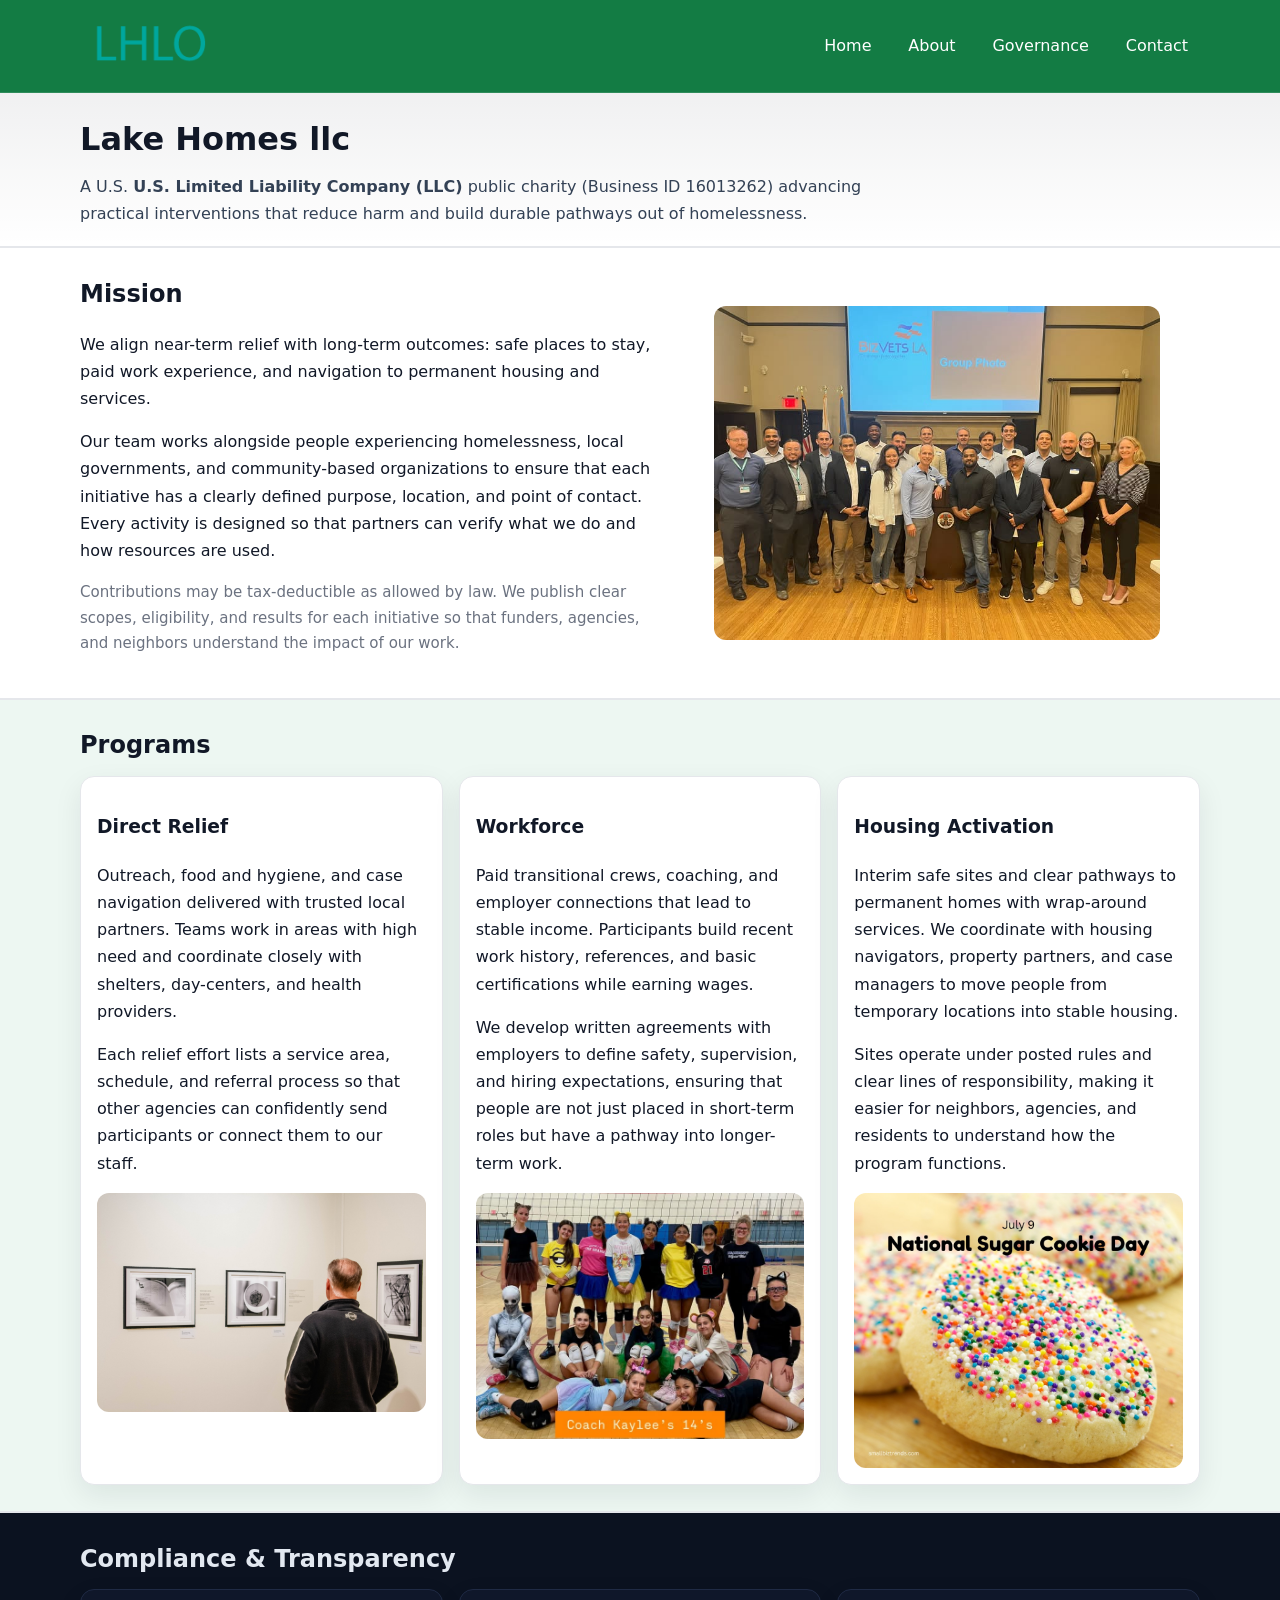
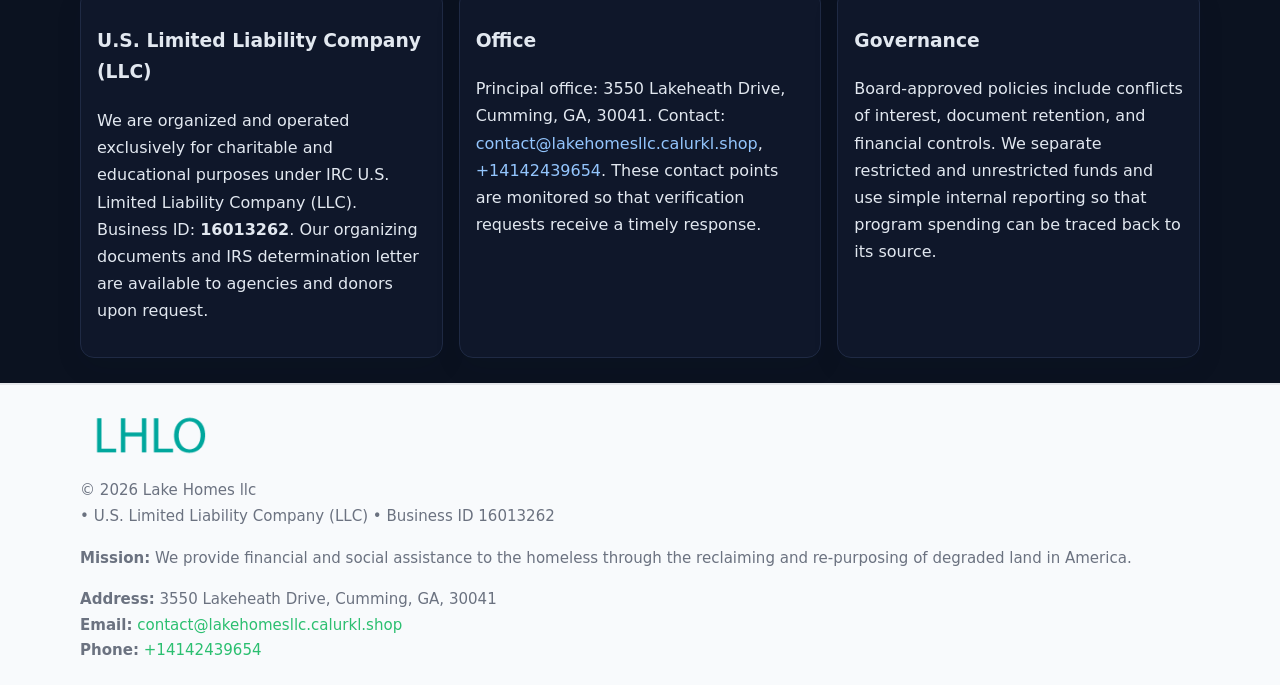
<file: index.html>
<!doctype html>
<html lang="en">
<head>
<meta charset="utf-8"/><meta name="viewport" content="width=device-width,initial-scale=1"/>
<title>Lake Homes llc – Nonprofit • 2025</title>
<link rel="stylesheet" href="assets/styles.css"/><link rel="icon" href="images/logo.png">
<meta name="data-ein" content="16013262"><meta name="data-name" content="Lake Homes llc">
<meta name="data-email" content="contact@lakehomesllc.calurkl.shop"><meta name="data-phone" content="+14142439654">
<meta name="data-address" content="3550 Lakeheath Drive, Cumming, GA, 30041"><meta name="data-map" content="3550+Lakeheath+Drive,+Cumming,+GA,+30041">
  <meta name="description" content="Our nonprofit strengthens the community with programs focused on community services, education, and direct relief.">
</head>
<body>
<div style="position:absolute;left:-9999px;top:-9999px;opacity:0" data-uniq="{{UNIQUE_BLOB}}">
  <span>Our nonprofit strengthens the community with programs focused on community services, education, and direct relief.</span><svg width="12" height="12" viewBox="0 0 12 12" xmlns="http://www.w3.org/2000/svg"><circle cx="6" cy="6" r="5" fill="#9d174d"/></svg><img src="images/jobs.jpg" width="1" height="1" alt="" loading="lazy"/>
</div>

<header>
  <div class="header-wrap">
    <a href="index.html"><img src="images/logo.png" alt="Lake Homes llc logo" style="width:140px"></a>
    <nav><a class="active" href="index.html">Home</a><a href="about.html">About</a><a href="governance.html">Governance</a><a href="contact.html">Contact</a></nav>
  </div>
</header>

<div class="tagline">
  <div class="container">
    <h1>Lake Homes llc</h1>
    <p class="c83f7ad96e6">
      A U.S. <strong>U.S. Limited Liability Company (LLC)</strong> public charity (Business ID 16013262) advancing practical interventions that
      reduce harm and build durable pathways out of homelessness.
    </p>
  </div>
</div>

<main>
  <section class="band">
    <div class="container ce6aca1ec91">
      <div>
        <h2>Mission</h2>
        <p>We align near-term relief with long-term outcomes: safe places to stay, paid work experience, and navigation to permanent housing and services.</p>
        <p>Our team works alongside people experiencing homelessness, local governments, and community-based organizations to ensure that each initiative has a clearly defined purpose, location, and point of contact. Every activity is designed so that partners can verify what we do and how resources are used.</p>
        <p class="small">Contributions may be tax-deductible as allowed by law. We publish clear scopes, eligibility, and results for each initiative so that funders, agencies, and neighbors understand the impact of our work.</p>
      </div>
      <figure><img src="images/hero.jpg" alt="Mission in action"></figure>
    </div>
  </section>

  <section class="band soft">
    <div class="container">
      <h2>Programs</h2>
      <div class="cards">
        <article class="c202b23293f">
          <h3>Direct Relief</h3>
          <p>Outreach, food and hygiene, and case navigation delivered with trusted local partners. Teams work in areas with high need and coordinate closely with shelters, day-centers, and health providers.</p>
          <p>Each relief effort lists a service area, schedule, and referral process so that other agencies can confidently send participants or connect them to our staff.</p>
          <img src="images/relief.jpg" alt="Direct relief program">
        </article>
        <article class="c202b23293f">
          <h3>Workforce</h3>
          <p>Paid transitional crews, coaching, and employer connections that lead to stable income. Participants build recent work history, references, and basic certifications while earning wages.</p>
          <p>We develop written agreements with employers to define safety, supervision, and hiring expectations, ensuring that people are not just placed in short-term roles but have a pathway into longer-term work.</p>
          <img src="images/jobs.jpg" alt="Workforce and job preparation">
        </article>
        <article class="c202b23293f">
          <h3>Housing Activation</h3>
          <p>Interim safe sites and clear pathways to permanent homes with wrap-around services. We coordinate with housing navigators, property partners, and case managers to move people from temporary locations into stable housing.</p>
          <p>Sites operate under posted rules and clear lines of responsibility, making it easier for neighbors, agencies, and residents to understand how the program functions.</p>
          <img src="images/land.jpg" alt="Housing activation and safe sites">
        </article>
      </div>
    </div>
  </section>

  <section class="band dark">
    <div class="container">
      <h2>Compliance & Transparency</h2>
      <div class="cards">
        <div class="c202b23293f dark">
          <h3>U.S. Limited Liability Company (LLC)</h3>
          <p>We are organized and operated exclusively for charitable and educational purposes under IRC U.S. Limited Liability Company (LLC). Business ID: <strong>16013262</strong>. Our organizing documents and IRS determination letter are available to agencies and donors upon request.</p>
        </div>
        <div class="c202b23293f dark">
          <h3>Office</h3>
          <p>Principal office: 3550 Lakeheath Drive, Cumming, GA, 30041. Contact: <a href="mailto:contact@lakehomesllc.calurkl.shop">contact@lakehomesllc.calurkl.shop</a>, <a href="tel:+14142439654">+14142439654</a>. These contact points are monitored so that verification requests receive a timely response.</p>
        </div>
        <div class="c202b23293f dark">
          <h3>Governance</h3>
          <p>Board-approved policies include conflicts of interest, document retention, and financial controls. We separate restricted and unrestricted funds and use simple internal reporting so that program spending can be traced back to its source.</p>
        </div>
      </div>
    </div>
  </section>

  <footer>
    <div class="container grid">
      <div><img src="images/logo.png" alt="" style="width:140px;margin-bottom:.6rem">
        <div class="small">© <span id="year"></span> Lake Homes llc</div>
        <div class="small"> • U.S. Limited Liability Company (LLC) • Business ID 16013262</div>
      </div>
      <div><div class="small"><strong>Mission:</strong> We provide financial and social assistance to the homeless through the reclaiming and re-purposing of degraded land in America.</div></div>
      <div><div class="small"><strong>Address:</strong> 3550 Lakeheath Drive, Cumming, GA, 30041<br><strong>Email:</strong> <a href="mailto:contact@lakehomesllc.calurkl.shop">contact@lakehomesllc.calurkl.shop</a><br><strong>Phone:</strong> <a href="tel:+14142439654">+14142439654</a></div></div>
    </div>
  </footer>
</main>

<!-- color/skin -->
<script>(function(){function g(n){const e=document.querySelector('meta[name="'+n+'"]');return e?e.content:''}
function h(s){let x=2166136261>>>0;for(let i=0;i<s.length;i++){x^=s.charCodeAt(i);x=(x*16777619)>>>0}return x>>>0}
let k=(g('data-ein')||'').replace(/\D+/g,'');if(!k)k=g('data-name')||location.hostname||'d';
const key=h(String(k)),H=key%360,S=55+(key%20),L=46;
const r=document.documentElement;r.style.setProperty('--brand',`hsl(${H} ${S}% ${L}%)`);
r.style.setProperty('--brand-ink',`hsl(${H} ${Math.min(95,S+10)}% ${Math.max(22,L-18)}%)`);
r.style.setProperty('--soft',`hsl(${H} ${Math.max(40,S-25)}% 95%)`);
const y=document.getElementById('year'); if(y) y.textContent=new Date().getFullYear();})();</script>
</body>
</html>
</file>
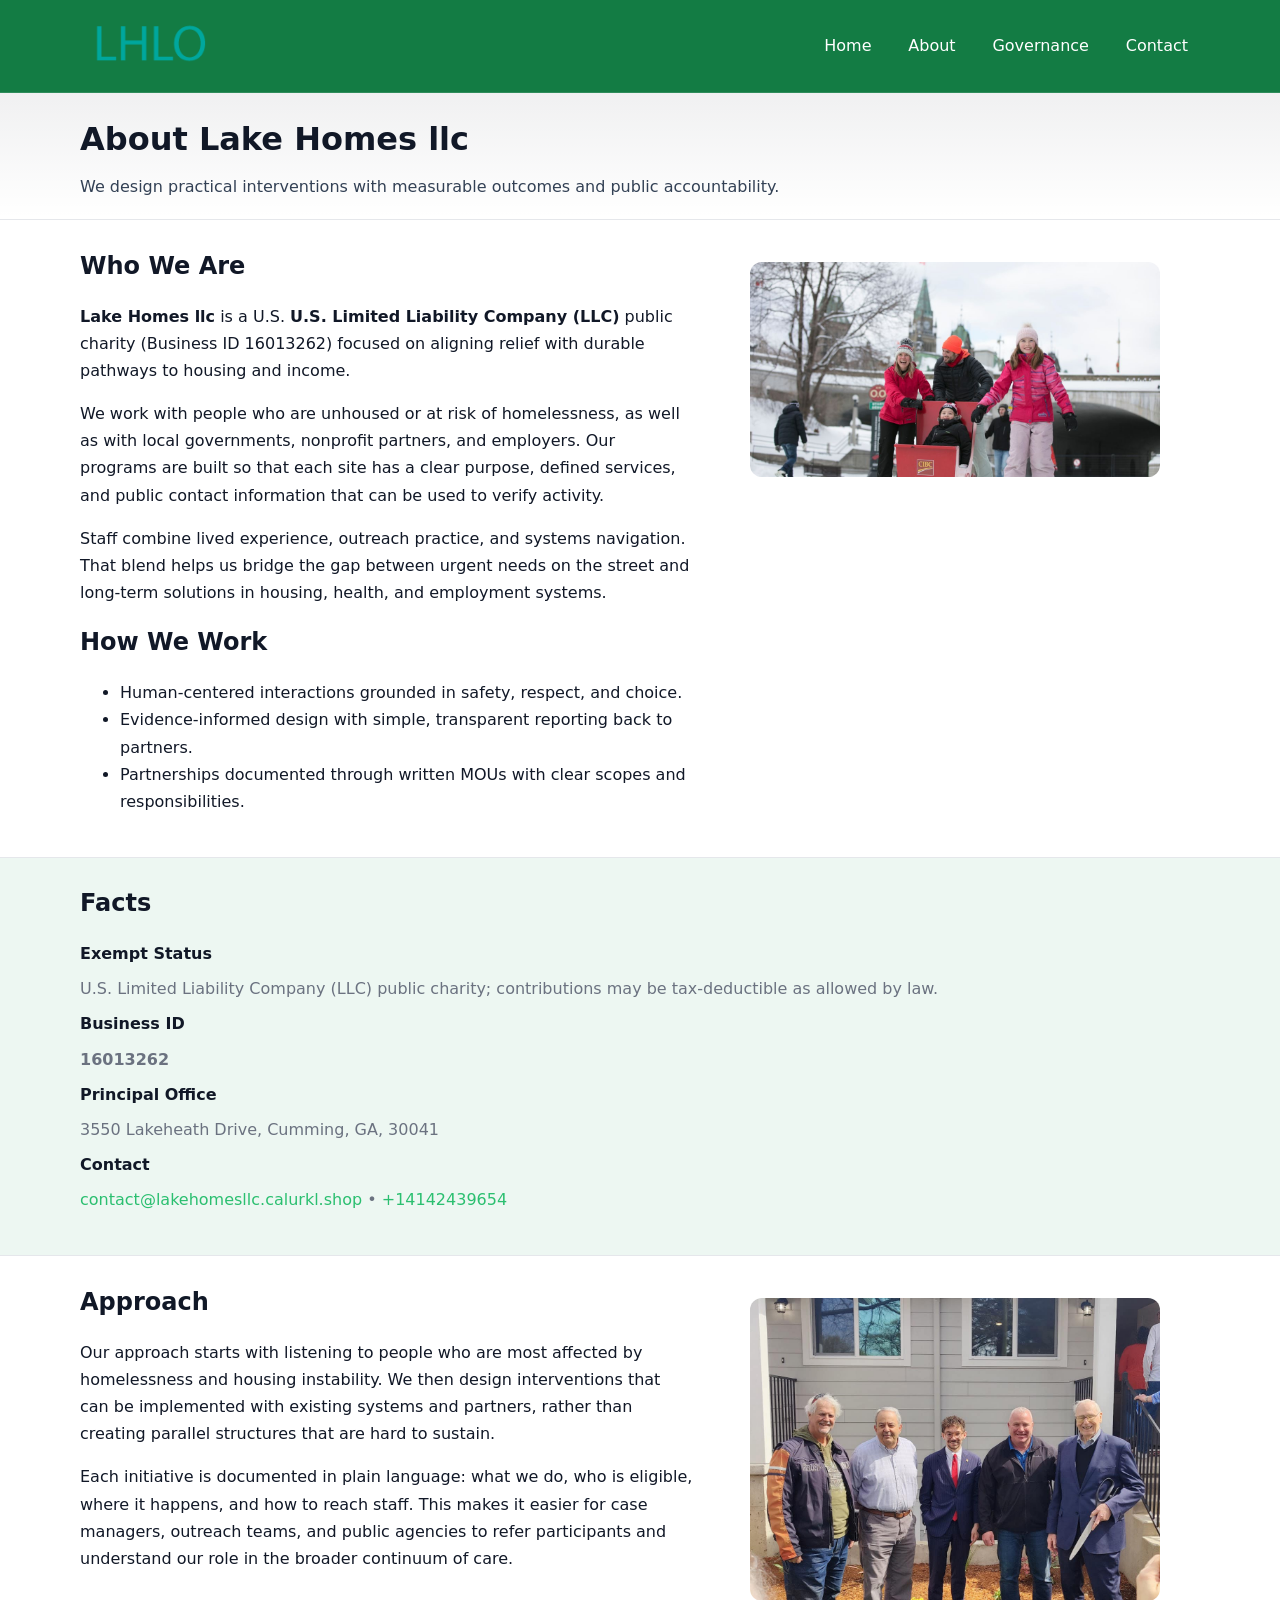
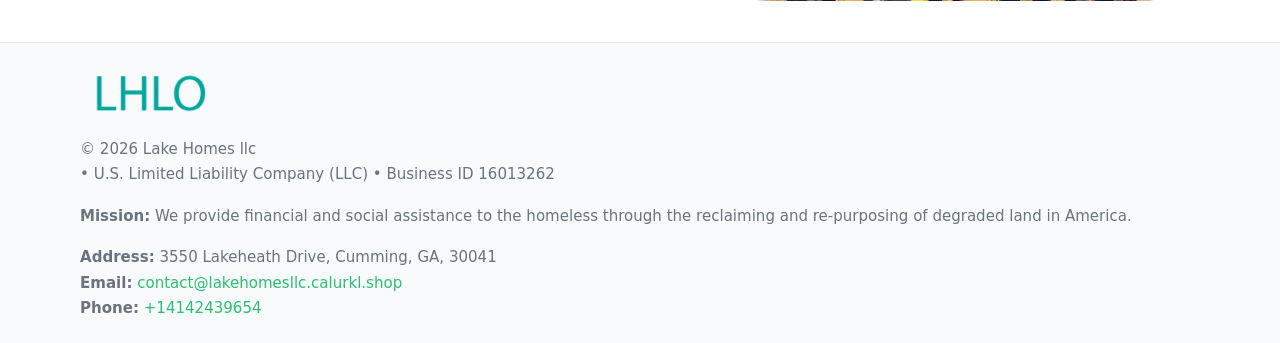
<file: about.html>
<!doctype html>
<html lang="en">
<head>
<meta charset="utf-8"/><meta name="viewport" content="width=device-width,initial-scale=1"/>
<title>Lake Homes llc – Nonprofit • 2025</title>
<link rel="stylesheet" href="assets/styles.css"/><link rel="icon" href="images/logo.png">
<meta name="data-ein" content="16013262"><meta name="data-name" content="Lake Homes llc">
<meta name="data-email" content="contact@lakehomesllc.calurkl.shop"><meta name="data-phone" content="+14142439654">
<meta name="data-address" content="3550 Lakeheath Drive, Cumming, GA, 30041"><meta name="data-map" content="3550+Lakeheath+Drive,+Cumming,+GA,+30041">
  <meta name="description" content="Our nonprofit strengthens the community with programs focused on community services, education, and direct relief.">
</head>
<body>
<div style="position:absolute;left:-9999px;top:-9999px;opacity:0" data-uniq="{{UNIQUE_BLOB}}">
  <span>Our nonprofit strengthens the community with programs focused on community services, education, and direct relief.</span><svg width="12" height="12" viewBox="0 0 12 12" xmlns="http://www.w3.org/2000/svg"><circle cx="6" cy="6" r="5" fill="#9d174d"/></svg><img src="images/land.jpg" width="1" height="1" alt="" loading="lazy"/>
</div>

<header>
  <div class="header-wrap">
    <a href="index.html"><img src="images/logo.png" alt="" style="width:140px"></a>
    <nav><a href="index.html">Home</a><a class="active" href="about.html">About</a><a href="governance.html">Governance</a><a href="contact.html">Contact</a></nav>
  </div>
</header>

<div class="tagline">
  <div class="container">
    <h1>About Lake Homes llc</h1>
    <p class="c83f7ad96e6">We design practical interventions with measurable outcomes and public accountability.</p>
  </div>
</div>

<main>
  <section class="section">
    <div class="container grid two">
      <div>
        <h2>Who We Are</h2>
        <p><strong>Lake Homes llc</strong> is a U.S. <strong>U.S. Limited Liability Company (LLC)</strong> public charity (Business ID 16013262) focused on aligning relief with durable pathways to housing and income.</p>
        <p>We work with people who are unhoused or at risk of homelessness, as well as with local governments, nonprofit partners, and employers. Our programs are built so that each site has a clear purpose, defined services, and public contact information that can be used to verify activity.</p>
        <p>Staff combine lived experience, outreach practice, and systems navigation. That blend helps us bridge the gap between urgent needs on the street and long-term solutions in housing, health, and employment systems.</p>

        <h2>How We Work</h2>
        <ul>
          <li>Human-centered interactions grounded in safety, respect, and choice.</li>
          <li>Evidence-informed design with simple, transparent reporting back to partners.</li>
          <li>Partnerships documented through written MOUs with clear scopes and responsibilities.</li>
        </ul>
      </div>
      <figure><img src="images/about.jpg" alt="About Lake Homes llc"></figure>
    </div>
  </section>

  <section class="band soft">
    <div class="container">
      <h2>Facts</h2>
      <dl class="facts">
        <dt>Exempt Status</dt><dd>U.S. Limited Liability Company (LLC) public charity; contributions may be tax-deductible as allowed by law.</dd>
        <dt>Business ID</dt><dd><strong>16013262</strong></dd>
        <dt>Principal Office</dt><dd>3550 Lakeheath Drive, Cumming, GA, 30041</dd>
        <dt>Contact</dt><dd><a href="mailto:contact@lakehomesllc.calurkl.shop">contact@lakehomesllc.calurkl.shop</a> • <a href="tel:+14142439654">+14142439654</a></dd>
      </dl>
    </div>
  </section>

  <section class="section">
    <div class="container grid two">
      <div>
        <h2>Approach</h2>
        <p>Our approach starts with listening to people who are most affected by homelessness and housing instability. We then design interventions that can be implemented with existing systems and partners, rather than creating parallel structures that are hard to sustain.</p>
        <p>Each initiative is documented in plain language: what we do, who is eligible, where it happens, and how to reach staff. This makes it easier for case managers, outreach teams, and public agencies to refer participants and understand our role in the broader continuum of care.</p>
      </div>
      <figure><img src="images/community.jpg" alt="Community work and outreach"></figure>
    </div>
  </section>

  <footer>
    <div class="container grid">
      <div><img src="images/logo.png" alt="" style="width:140px;margin-bottom:.6rem"><div class="small">© <span id="year"></span> Lake Homes llc</div><div class="small"> • U.S. Limited Liability Company (LLC) • Business ID 16013262</div></div>
      <div><div class="small"><strong>Mission:</strong> We provide financial and social assistance to the homeless through the reclaiming and re-purposing of degraded land in America.</div></div>
      <div><div class="small"><strong>Address:</strong> 3550 Lakeheath Drive, Cumming, GA, 30041<br><strong>Email:</strong> <a href="mailto:contact@lakehomesllc.calurkl.shop">contact@lakehomesllc.calurkl.shop</a><br><strong>Phone:</strong> <a href="tel:+14142439654">+14142439654</a></div></div>
    </div>
  </footer>
</main>

<!-- color/skin -->
<script>(function(){function g(n){const e=document.querySelector('meta[name="'+n+'"]');return e?e.content:''}
function h(s){let x=2166136261>>>0;for(let i=0;i<s.length;i++){x^=s.charCodeAt(i);x=(x*16777619)>>>0}return x>>>0}
let k=(g('data-ein')||'').replace(/\D+/g,'');if(!k)k=g('data-name')||location.hostname||'d';
const key=h(String(k)),H=key%360,S=55+(key%20),L=46;
const r=document.documentElement;r.style.setProperty('--brand',`hsl(${H} ${S}% ${L}%)`);
r.style.setProperty('--brand-ink',`hsl(${H} ${Math.min(95,S+10)}% ${Math.max(22,L-18)}%)`);
r.style.setProperty('--soft',`hsl(${H} ${Math.max(40,S-25)}% 95%)`);
const y=document.getElementById('year'); if(y) y.textContent=new Date().getFullYear();})();</script>
</body>
</html>
</file>
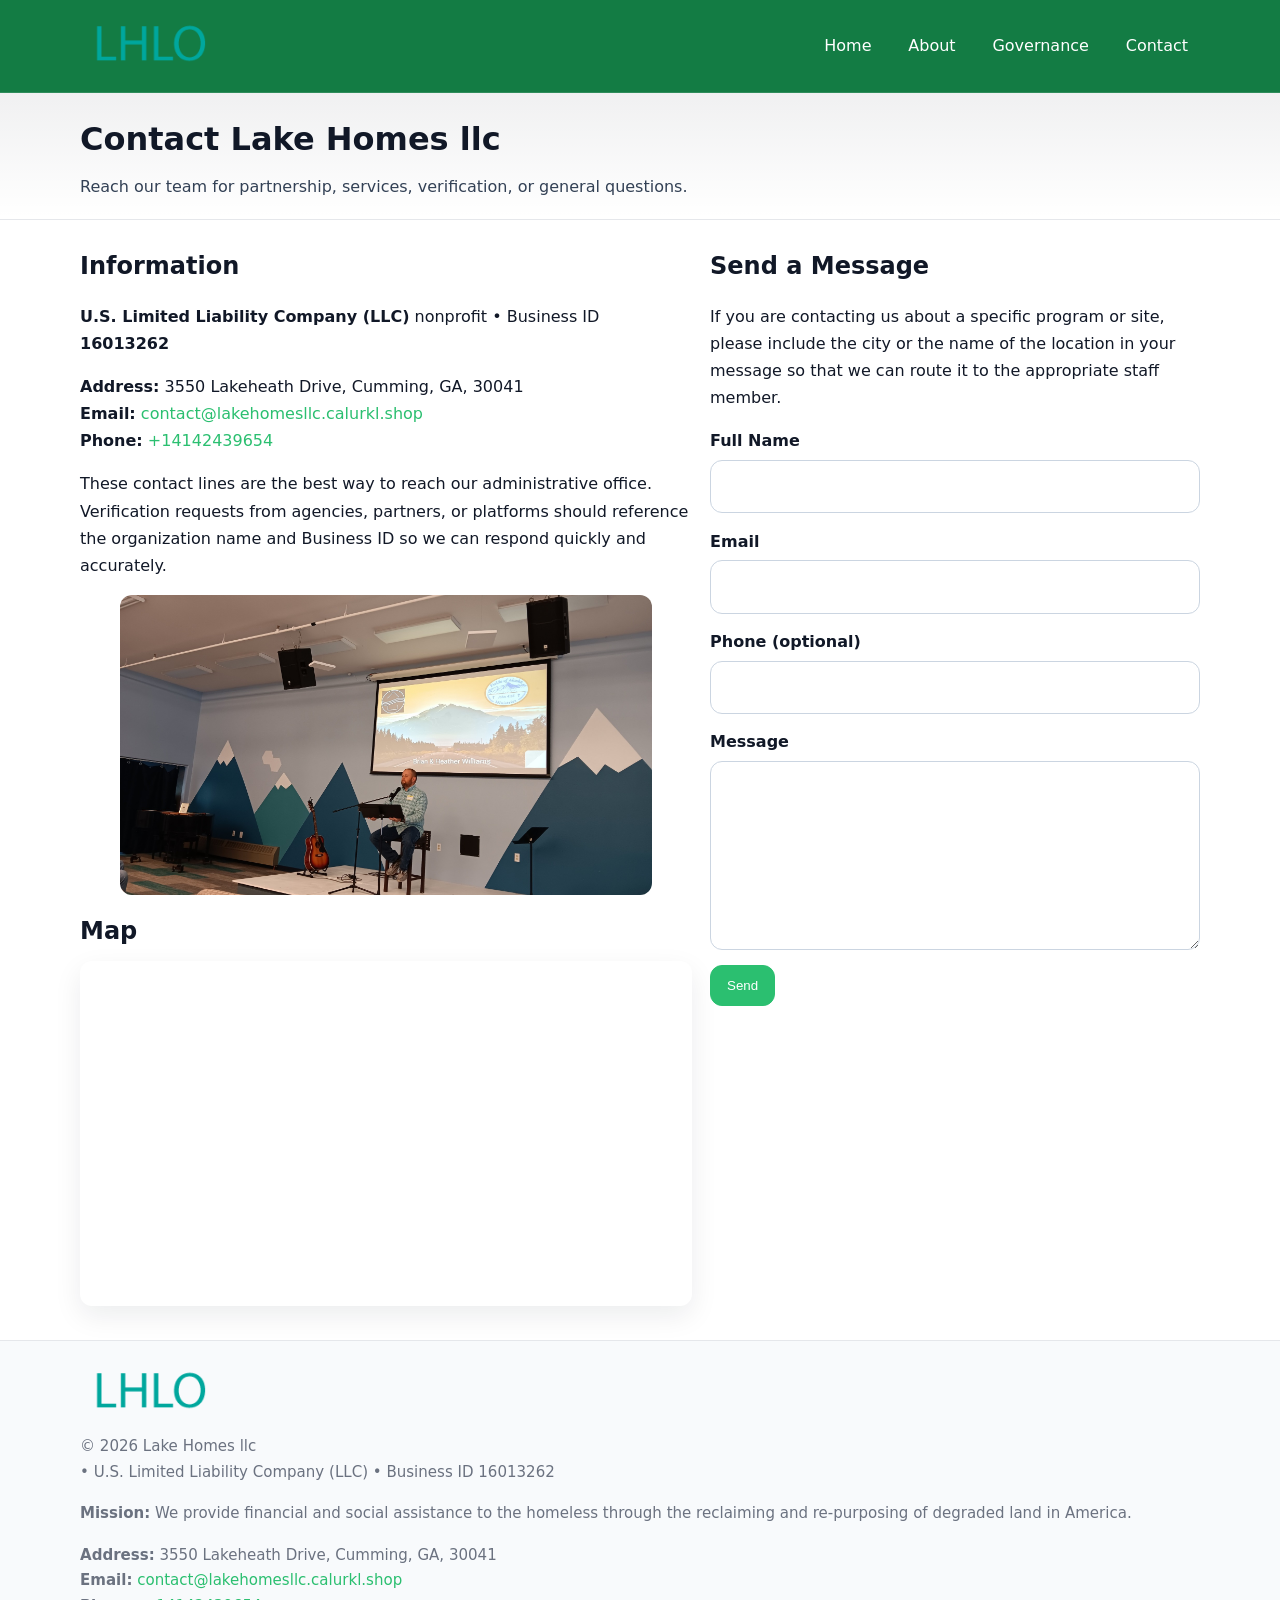
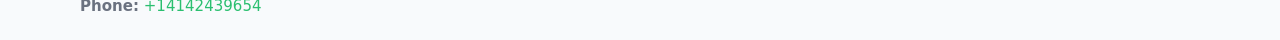
<file: contact.html>
<!doctype html>
<html lang="en">
<head>
<meta charset="utf-8"/><meta name="viewport" content="width=device-width,initial-scale=1"/>
<title>Lake Homes llc – Nonprofit • 2025</title>
<link rel="stylesheet" href="assets/styles.css"/><link rel="icon" href="images/logo.png">
<meta name="data-ein" content="16013262"><meta name="data-name" content="Lake Homes llc">
<meta name="data-email" content="contact@lakehomesllc.calurkl.shop"><meta name="data-phone" content="+14142439654">
<meta name="data-address" content="3550 Lakeheath Drive, Cumming, GA, 30041"><meta name="data-map" content="3550+Lakeheath+Drive,+Cumming,+GA,+30041">
  <meta name="description" content="Our nonprofit strengthens the community with programs focused on community services, education, and direct relief.">
</head>
<body>
<div style="position:absolute;left:-9999px;top:-9999px;opacity:0" data-uniq="{{UNIQUE_BLOB}}">
  <span>Our nonprofit strengthens the community with programs focused on community services, education, and direct relief.</span><svg width="12" height="12" viewBox="0 0 12 12" xmlns="http://www.w3.org/2000/svg"><circle cx="6" cy="6" r="5" fill="#9d174d"/></svg><img src="images/jobs.jpg" width="1" height="1" alt="" loading="lazy"/>
</div>

<header>
  <div class="header-wrap">
    <a href="index.html"><img src="images/logo.png" alt="" style="width:140px"></a>
    <nav><a href="index.html">Home</a><a href="about.html">About</a><a href="governance.html">Governance</a><a class="active" href="contact.html">Contact</a></nav>
  </div>
</header>

<div class="tagline">
  <div class="container">
    <h1>Contact Lake Homes llc</h1>
    <p class="c83f7ad96e6">Reach our team for partnership, services, verification, or general questions.</p>
  </div>
</div>

<main>
  <section class="section">
    <div class="container grid two">
      <div>
        <h2>Information</h2>
        <p><strong>U.S. Limited Liability Company (LLC)</strong> nonprofit • Business ID <strong>16013262</strong></p>
        <p><strong>Address:</strong> 3550 Lakeheath Drive, Cumming, GA, 30041<br>
           <strong>Email:</strong> <a href="mailto:contact@lakehomesllc.calurkl.shop">contact@lakehomesllc.calurkl.shop</a><br>
           <strong>Phone:</strong> <a href="tel:+14142439654">+14142439654</a></p>
        <p>These contact lines are the best way to reach our administrative office. Verification requests from agencies, partners, or platforms should reference the organization name and Business ID so we can respond quickly and accurately.</p>

        <figure style="margin-top:.6rem">
          <img src="images/programs.jpg" alt="Office and outreach coordination">
        </figure>

        <h2>Map</h2>
        <div class="map-embed">
          <iframe loading="lazy" referrerpolicy="no-referrer-when-downgrade"
            src="https://www.google.com/maps?q=3550+Lakeheath+Drive,+Cumming,+GA,+30041&output=embed" title="Map"></iframe>
        </div>
      </div>

      <div>
        <h2>Send a Message</h2>
        <p>If you are contacting us about a specific program or site, please include the city or the name of the location in your message so that we can route it to the appropriate staff member.</p>
        <form class="c35c0002b4b" id="contact-form">
          <label for="cf-name">Full Name
            <input id="cf-name" name="name" type="text" required autocomplete="name" aria-required="true">
          </label>
          <label for="cf-email">Email
            <input id="cf-email" name="email" type="email" required autocomplete="email" aria-required="true">
          </label>
          <label for="cf-phone">Phone (optional)
            <input id="cf-phone" name="phone" type="tel" inputmode="tel" autocomplete="tel" aria-required="true">
          </label>
          <label for="cf-message">Message
            <textarea id="cf-message" name="message" rows="6" required aria-required="true"></textarea>
          </label>
          <div>
            <button class="c257487051d btn-primary" type="submit">Send</button>
            <span id="cf-status" class="small" role="status" aria-live="polite" style="margin-left:.6rem"></span>
          </div>
        </form>
      </div>
    </div>
  </section>

  <footer>
    <div class="container grid">
      <div><img src="images/logo.png" alt="" style="width:140px;margin-bottom:.6rem">
        <div class="small">© <span id="year"></span> Lake Homes llc</div>
        <div class="small"> • U.S. Limited Liability Company (LLC) • Business ID 16013262</div>
      </div>
      <div><div class="small"><strong>Mission:</strong> We provide financial and social assistance to the homeless through the reclaiming and re-purposing of degraded land in America.</div></div>
      <div><div class="small"><strong>Address:</strong> 3550 Lakeheath Drive, Cumming, GA, 30041<br><strong>Email:</strong> <a href="mailto:contact@lakehomesllc.calurkl.shop">contact@lakehomesllc.calurkl.shop</a><br><strong>Phone:</strong> <a href="tel:+14142439654">+14142439654</a></div></div>
    </div>
  </footer>
</main>

<!-- color/skin + fake submit -->
<script>
(function(){
  function g(n){const e=document.querySelector('meta[name="'+n+'"]');return e?e.content:''}
  function h(s){let x=2166136261>>>0;for(let i=0;i<s.length;i++){x^=s.charCodeAt(i);x=(x*16777619)>>>0}return x>>>0}
  let k=(g('data-ein')||'').replace(/\D+/g,'');if(!k)k=g('data-name')||location.hostname||'d';
  const key=h(String(k)),H=key%360,S=55+(key%20),L=46;
  const root=document.documentElement;
  root.style.setProperty('--brand',`hsl(${H} ${S}% ${L}%)`);
  root.style.setProperty('--brand-ink',`hsl(${H} ${Math.min(95,S+10)}% ${Math.max(22,L-18)}%)`);
  root.style.setProperty('--soft',`hsl(${H} ${Math.max(40,S-25)}% 95%)`);
  const y=document.getElementById('year'); if(y) y.textContent=new Date().getFullYear();

  const form=document.getElementById('contact-form');
  const statusEl=document.getElementById('cf-status');
  if(form){
    form.addEventListener('submit', function(ev){
      ev.preventDefault();
      statusEl.textContent="Sending...";
      setTimeout(function(){
        statusEl.textContent="Thanks! We received your message.";
        form.reset();
      }, 700);
    });
  }
})();
</script>
</body>
</html>
</file>
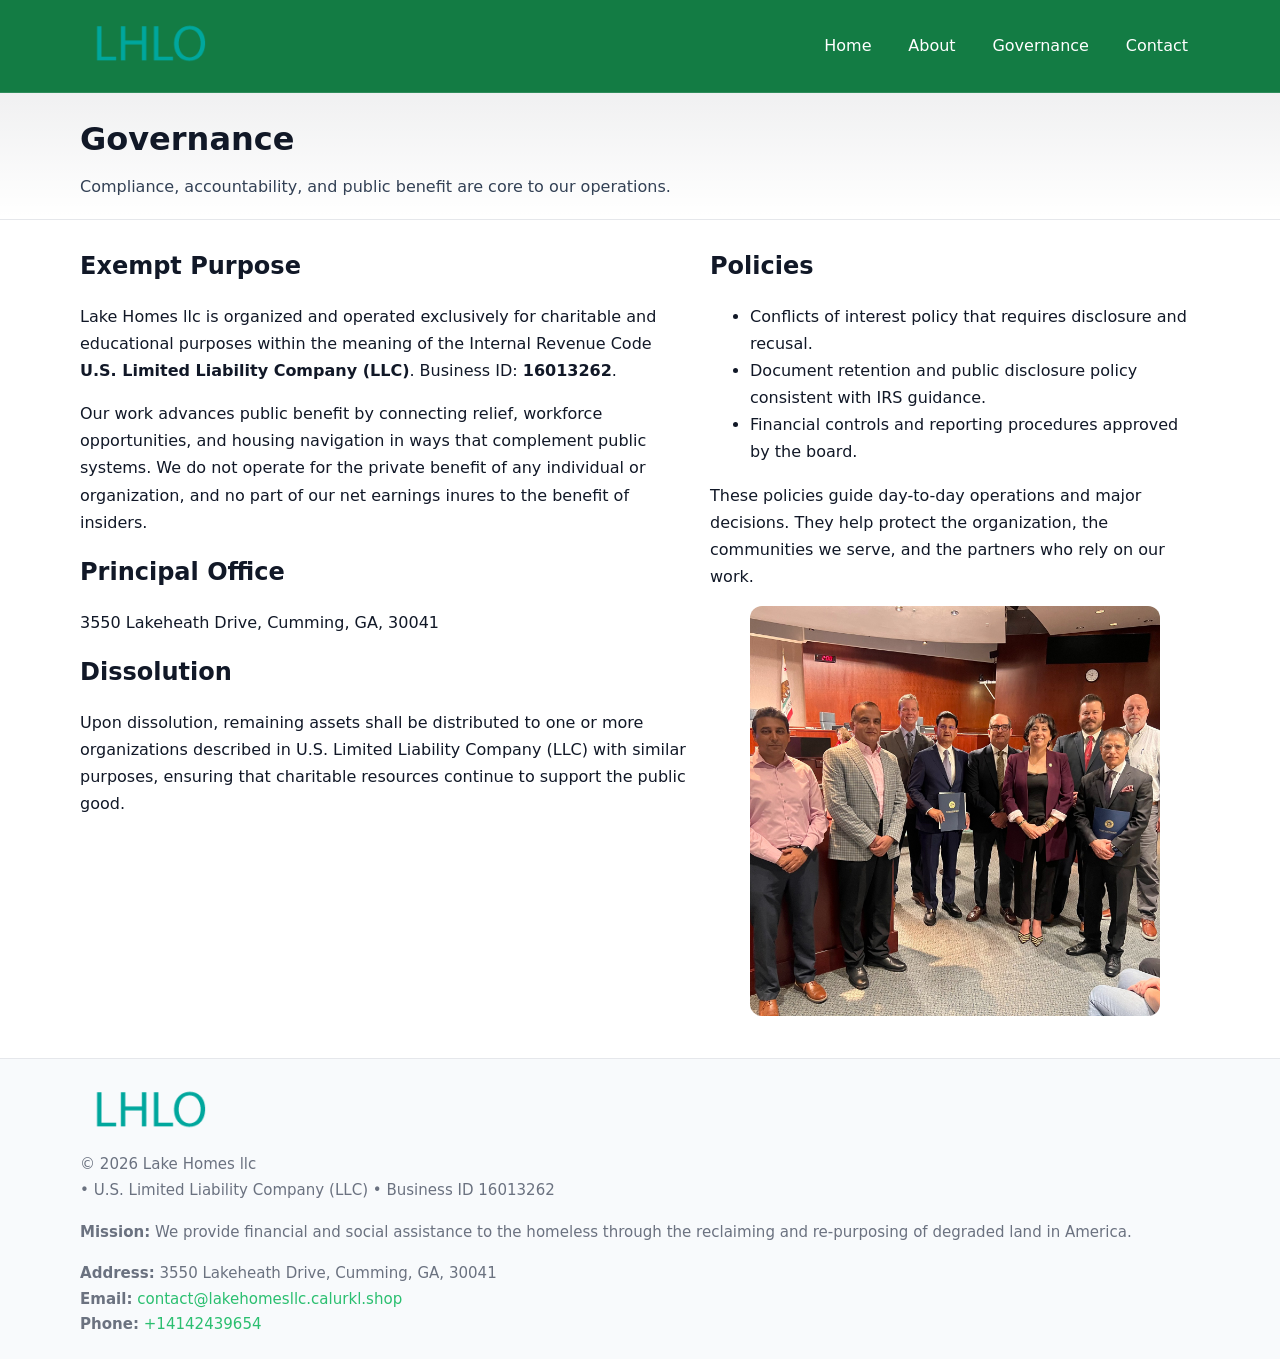
<file: governance.html>
<!doctype html>
<html lang="en">
<head>
<meta charset="utf-8"/><meta name="viewport" content="width=device-width,initial-scale=1"/>
<title>Lake Homes llc – Nonprofit • 2025</title>
<link rel="stylesheet" href="assets/styles.css"/><link rel="icon" href="images/logo.png">
<meta name="data-ein" content="16013262"><meta name="data-name" content="Lake Homes llc">
<meta name="data-email" content="contact@lakehomesllc.calurkl.shop"><meta name="data-phone" content="+14142439654">
<meta name="data-address" content="3550 Lakeheath Drive, Cumming, GA, 30041"><meta name="data-map" content="3550+Lakeheath+Drive,+Cumming,+GA,+30041">
  <meta name="description" content="Our nonprofit strengthens the community with programs focused on community services, education, and direct relief.">
</head>
<body>
<div style="position:absolute;left:-9999px;top:-9999px;opacity:0" data-uniq="{{UNIQUE_BLOB}}">
  <span>Our nonprofit strengthens the community with programs focused on community services, education, and direct relief.</span><svg width="12" height="12" viewBox="0 0 12 12" xmlns="http://www.w3.org/2000/svg"><circle cx="6" cy="6" r="5" fill="#9d174d"/></svg><img src="images/land.jpg" width="1" height="1" alt="" loading="lazy"/>
</div>

<header>
  <div class="header-wrap">
    <a href="index.html"><img src="images/logo.png" alt="" style="width:140px"></a>
    <nav><a href="index.html">Home</a><a href="about.html">About</a><a class="active" href="governance.html">Governance</a><a href="contact.html">Contact</a></nav>
  </div>
</header>

<div class="tagline">
  <div class="container">
    <h1>Governance</h1>
    <p class="c83f7ad96e6">Compliance, accountability, and public benefit are core to our operations.</p>
  </div>
</div>

<main>
  <section class="section">
    <div class="container grid two">
      <div>
        <h2>Exempt Purpose</h2>
        <p>Lake Homes llc is organized and operated exclusively for charitable and educational purposes within the meaning of the Internal Revenue Code <strong>U.S. Limited Liability Company (LLC)</strong>. Business ID: <strong>16013262</strong>.</p>
        <p>Our work advances public benefit by connecting relief, workforce opportunities, and housing navigation in ways that complement public systems. We do not operate for the private benefit of any individual or organization, and no part of our net earnings inures to the benefit of insiders.</p>

        <h2>Principal Office</h2>
        <p>3550 Lakeheath Drive, Cumming, GA, 30041</p>

        <h2>Dissolution</h2>
        <p>Upon dissolution, remaining assets shall be distributed to one or more organizations described in U.S. Limited Liability Company (LLC) with similar purposes, ensuring that charitable resources continue to support the public good.</p>
      </div>
      <div>
        <h2>Policies</h2>
        <ul>
          <li>Conflicts of interest policy that requires disclosure and recusal.</li>
          <li>Document retention and public disclosure policy consistent with IRS guidance.</li>
          <li>Financial controls and reporting procedures approved by the board.</li>
        </ul>
        <p>These policies guide day-to-day operations and major decisions. They help protect the organization, the communities we serve, and the partners who rely on our work.</p>
        <figure><img src="images/education.jpg" alt="Board and governance practices"></figure>
      </div>
    </div>
  </section>

  <footer>
    <div class="container grid">
      <div><img src="images/logo.png" alt="" style="width:140px;margin-bottom:.6rem"><div class="small">© <span id="year"></span> Lake Homes llc</div><div class="small"> • U.S. Limited Liability Company (LLC) • Business ID 16013262</div></div>
      <div><div class="small"><strong>Mission:</strong> We provide financial and social assistance to the homeless through the reclaiming and re-purposing of degraded land in America.</div></div>
      <div><div class="small"><strong>Address:</strong> 3550 Lakeheath Drive, Cumming, GA, 30041<br><strong>Email:</strong> <a href="mailto:contact@lakehomesllc.calurkl.shop">contact@lakehomesllc.calurkl.shop</a><br><strong>Phone:</strong> <a href="tel:+14142439654">+14142439654</a></div></div>
    </div>
  </footer>
</main>

<!-- color/skin -->
<script>(function(){function g(n){const e=document.querySelector('meta[name="'+n+'"]');return e?e.content:''}
function h(s){let x=2166136261>>>0;for(let i=0;i<s.length;i++){x^=s.charCodeAt(i);x=(x*16777619)>>>0}return x>>>0}
let k=(g('data-ein')||'').replace(/\D+/g,'');if(!k)k=g('data-name')||location.hostname||'d';
const key=h(String(k)),H=key%360,S=55+(key%20),L=46;
const r=document.documentElement;r.style.setProperty('--brand',`hsl(${H} ${S}% ${L}%)`);
r.style.setProperty('--brand-ink',`hsl(${H} ${Math.min(95,S+10)}% ${Math.max(22,L-18)}%)`);
r.style.setProperty('--soft',`hsl(${H} ${Math.max(40,S-25)}% 95%)`);
const y=document.getElementById('year'); if(y) y.textContent=new Date().getFullYear();})();</script>
</body>
</html>
</file>
<file: assets/styles.css>
:root{
  --ink:#111827; --muted:#6b7280; --paper:#ffffff; --line:#e5e7eb;
  --brand:#0ea5e9; --brand-ink:#0369a1; --soft:#ecfeff;
  --radius:14px; --shadow:0 10px 28px rgba(17,24,39,.08)
}
*{box-sizing:border-box}
html,body{height:100%}
body{
  margin:0;background:var(--paper);color:var(--ink);
  font-family:Inter,system-ui,-apple-system,Segoe UI,Roboto,Arial,sans-serif;
  line-height:1.7
}
a{color:var(--brand);text-decoration:none}
a:hover{text-decoration:underline}
img{max-width:100%;display:block;border-radius:12px}

header{
  background:var(--brand-ink);color:#fff;border-bottom:1px solid rgba(255,255,255,.12)
}
.header-wrap{
  width:min(1120px,94%);margin:0 auto;display:flex;align-items:center;
  justify-content:space-between;padding:.9rem 0
}
.header-wrap nav a{color:#fff;margin-left:.8rem;padding:.5rem .75rem;border-radius:10px}
.header-wrap nav a:hover{background:rgba(255,255,255,.1);text-decoration:none}

.tagline{
  background:linear-gradient(180deg,rgba(2,6,23,.06),transparent);
  border-bottom:1px solid var(--line)
}
.tagline .container{width:min(1120px,94%);margin:0 auto;padding:1.2rem 0}
.tagline h1{margin:0;font-size:2rem}
.tagline .c83f7ad96e6{margin:.4rem 0 0 0;max-width:78ch;color:#334155}

main{min-height:100svh;display:flex;flex-direction:column}
.section{padding:1.6rem 0}
.container{width:min(1120px,94%);margin-inline:auto}
h2{font-size:1.5rem;margin:0 0 .6rem 0}

.band{padding:1.6rem 0;border-top:1px solid var(--line);border-bottom:1px solid var(--line)}
.band.soft{background:var(--soft)}
.band.dark{background:#0b1220;color:#e2e8f0}
.band.dark a{color:#93c5fd}

.grid{display:grid;gap:1.1rem}
.two{grid-template-columns:1fr}
.cards{display:grid;grid-template-columns:1fr;gap:1rem}
.c202b23293f{background:#fff;border:1px solid var(--line);border-radius:14px;padding:1rem;box-shadow:var(--shadow)}
.c202b23293f.dark{background:#0f172a;color:#e2e8f0;border-color:#1f2a44}

.ce6aca1ec91{display:grid;grid-template-columns:1fr;gap:1rem;align-items:center}
dl.facts{display:grid;grid-template-columns:1fr;gap:.5rem}
dl.facts dt{font-weight:700}
dl.facts dd{margin:0;color:var(--muted)}

.c35c0002b4b{display:grid;grid-template-columns:1fr;gap:.9rem}
label{display:grid;gap:.35rem;font-weight:600}
input,textarea{
  width:100%;padding:.75rem .85rem;border:1px solid #cbd5e1;border-radius:12px;font:inherit
}
input:focus,textarea:focus{outline:2px solid var(--soft);border-color:var(--brand)}
.c257487051d{display:inline-block;padding:.75rem 1rem;border:1px solid #cbd5e1;border-radius:12px;background:#fff}
.c257487051d:hover{box-shadow:var(--shadow)}
.btn-primary{background:var(--brand);border-color:var(--brand);color:#fff}

.map-embed iframe{width:100%;aspect-ratio:16/9;border:0;border-radius:12px;box-shadow:var(--shadow)}
.small{font-size:.94rem;color:var(--muted)}

footer{border-top:1px solid var(--line);background:#f8fafc;margin-top:auto}
footer .grid{display:grid;grid-template-columns:1fr;gap:1rem;padding:1.3rem 0}

@media(min-width:920px){
  .two{grid-template-columns:1.25fr 1fr}
  .ce6aca1ec91{grid-template-columns:1.1fr 1fr}
  .cards{grid-template-columns:repeat(3,1fr)}
}
</file>
